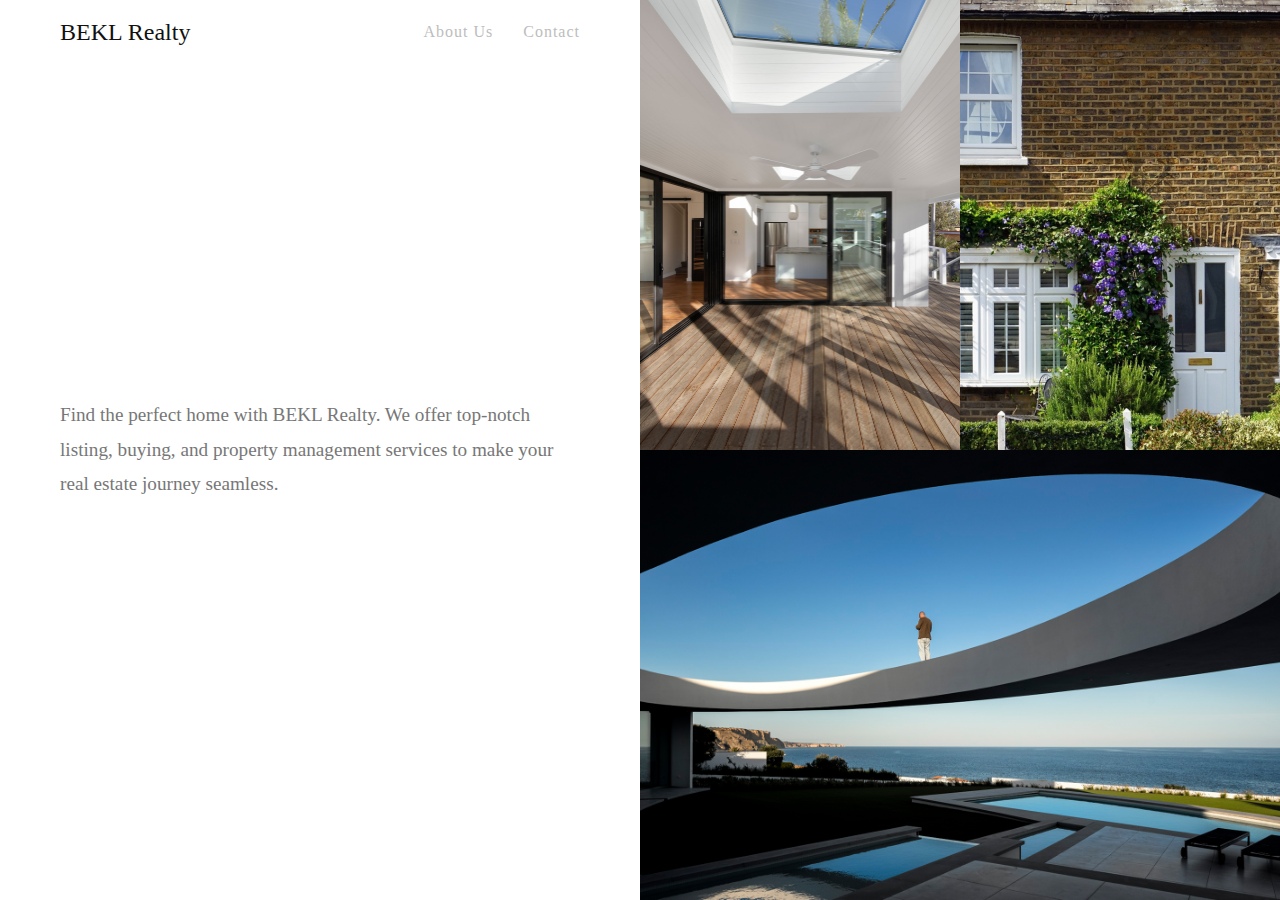
<file: index.html>
<!DOCTYPE html>
<html lang="en">
  <head>
    <meta charset="UTF-8" />
    <meta http-equiv="X-UA-Compatible" content="IE=edge" />
    <meta name="viewport" content="width=device-width, initial-scale=1.0" />
    <link rel="stylesheet" href="css/reset.css" />
    <link rel="stylesheet" href="css/style.css" />
    <title>BEKL Realty</title>
  </head>
  <body>
    <section class="header">
      <div class="header_banner header_intro">
        <header class="header_navbar">
          <a href="#" class="logo_name">BEKL Realty</a>
          <ul class="header_navbar-menu">
            <li class="menu_item"><a href="#">About Us</a></li>
            <li class="menu_item"><a href="#">Contact</a></li>
          </ul>
        </header>
        <div class="header_content">
         <!-- <h2>Services</h2> -->
          <p>
            Find the perfect home with BEKL Realty. We offer top-notch listing, buying, and property management services to make your real estate journey seamless.
          </p>
          <!-- <a href="#" class="btn btn-readMore">Read more</a> -->
        </div>
        <!-- <ul class="header_socialIcons">
          <h3>Follow me on</h3>
          <li class="social-icon">
            <a href="https://www.linkedin.com/in/nhangdang107/"
              ><img src="./img/linkedin-icon.png" alt="Linkedin icon"
            /></a>
          </li>
          <li class="social-icon">
            <a href="https://github.com/dangvannhang"
              ><img src="./img/github-icon.png" alt="Github icon"
            /></a>
          </li>
        </ul> -->
      </div>

      <div class="header_banner header_library">
        <figure class="library-box">
          <!-- <img class="" src="./img/cool-girl.jpg" alt="" /> -->
          <img class="" src="./img/Stella.jpg" alt="" />
        </figure>

        <figure class="library-box">
          <!-- <img class="" src="./img/confident-girl.jpg" alt="" /> -->
          <img class="" src="./img/happy.jpg" alt="" />
        </figure>
        <figure class="library-box">
          <!-- <img class="" src="./img/designer.jpg" alt="" /> -->
          <img class="" src="./img/frank.png" alt="" />
        </figure>
      </div>
    </section>
  </body>
</html>
</file>
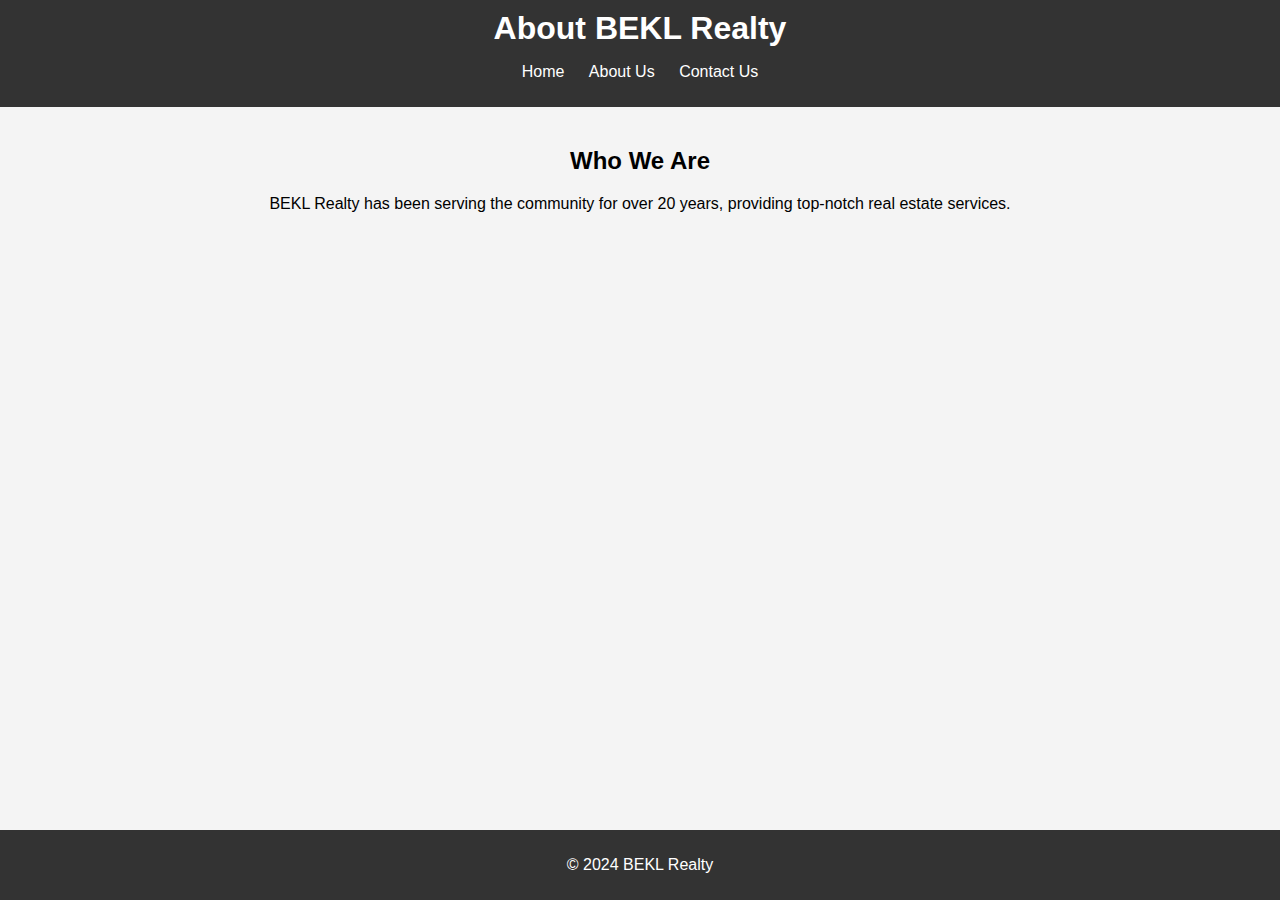
<file: about.html>
<!DOCTYPE html>
<html lang="en">
<head>
    <meta charset="UTF-8">
    <meta name="viewport" content="width=device-width, initial-scale=1.0">
    <title>BEKL Realty - About Us</title>
    <link rel="stylesheet" href="styles.css">
</head>
<body>
    <header>
        <h1>About BEKL Realty</h1>
        <nav>
            <ul>
                <li><a href="index.html">Home</a></li>
                <li><a href="about.html">About Us</a></li>
                <li><a href="contact.html">Contact Us</a></li>
            </ul>
        </nav>
    </header>
    <main>
        <h2>Who We Are</h2>
        <p>BEKL Realty has been serving the community for over 20 years, providing top-notch real estate services.</p>
    </main>
    <footer>
        <p>&copy; 2024 BEKL Realty</p>
    </footer>
</body>
</html>
</file>
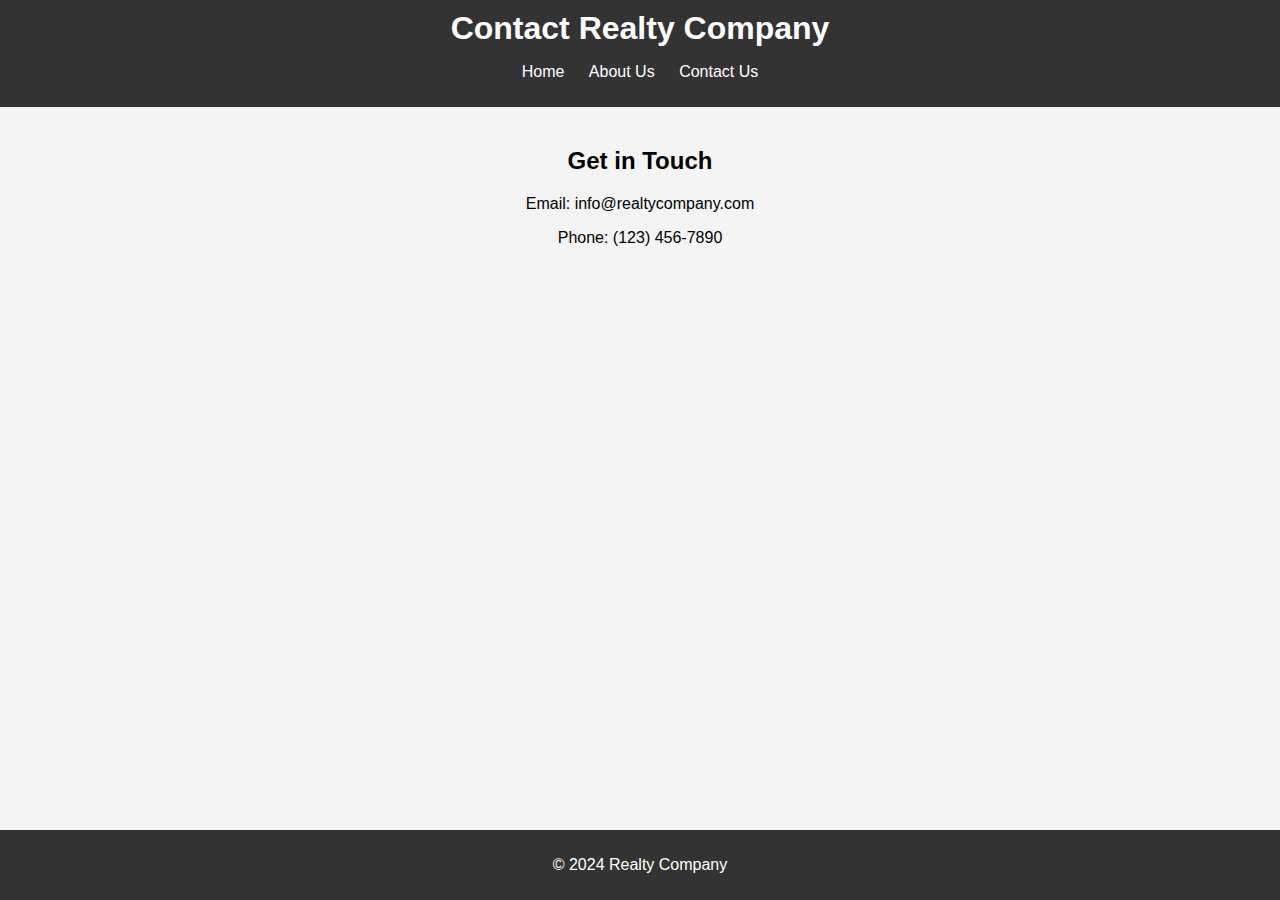
<file: contact.html>
<!DOCTYPE html>
<html lang="en">
<head>
    <meta charset="UTF-8">
    <meta name="viewport" content="width=device-width, initial-scale=1.0">
    <title>Realty Company - Contact Us</title>
    <link rel="stylesheet" href="styles.css">
</head>
<body>
    <header>
        <h1>Contact Realty Company</h1>
        <nav>
            <ul>
                <li><a href="index.html">Home</a></li>
                <li><a href="about.html">About Us</a></li>
                <li><a href="contact.html">Contact Us</a></li>
            </ul>
        </nav>
    </header>
    <main>
        <h2>Get in Touch</h2>
        <p>Email: info@realtycompany.com</p>
        <p>Phone: (123) 456-7890</p>
    </main>
    <footer>
        <p>&copy; 2024 Realty Company</p>
    </footer>
</body>
</html>
</file>
<file: css/style.css>
@import url('https://fonts.googleapis.com/css2?family=Ubuntu:wght@500&display=swap');

:root {
  --cl-yellow: #ff0;
  --cl-black: #111;
  --cl-black-light: #333;
  --cl-gray: #bdbdbd;
  --cl-gray-dark: #777;
  --cl-white: #fff;
}

* {
  margin: 0;
  padding: 0;
  box-sizing: border-box;
  font-family: 'Segoe UI', Tahoma, Geneva, Verdana, sans-serif;
}
/* --header */
.header {
  display: grid;
  grid-template-columns: 1fr 1fr;
}
.header .header_banner {
  position: relative;
  height: 100vh;
}
.header .header_banner:last-child {
  background: var(--cl-yellow);
}
/* --header --header_intro */
.header .header_intro {
  display: flex;
  justify-content: center;
  align-items: center;
  padding: 20px 60px;
}

/* --header --header_intro --header_navbar*/
.header_navbar {
  position: absolute;
  top: 0;
  left: 0;
  width: 100%;
  display: flex;
  justify-content: space-between;
  padding: 20px 60px;
  align-items: center;
}
.header_navbar .logo_name {
  position: relative;
  font-size: 1.5em;
  color: var(--cl-black);
  font-weight: 700px;
  text-decoration: none;
}
.header_navbar .header_navbar-menu {
  display: flex;
  list-style: none;
}
.header_navbar-menu .menu_item {
  margin-left: 30px;
}
.header_navbar-menu .menu_item a {
  text-decoration: none;
  font-weight: 500;
  color: var(--cl-gray);
  letter-spacing: 1px;
}
.header_navbar-menu .menu_item a:hover {
  color: var(--cl-black-light);
}
/* --header --header_intro --header_content */
.header_content h2 {
  font-size: 4em;
  color: var(--cl-black-light);
}
.header_content p {
  font-size: 1.2em;
  color: var(--cl-gray-dark);
  line-height: 1.8em;
}
.btn-readMore {
  display: inline-block;
  font-size: 1.3em;
  margin-top: 20px;
  color: var(--cl-black-light);
  text-decoration: none;
  font-weight: 500;
  border: 2px solid var(--cl-black-light);
  padding: 10px 30px;
  letter-spacing: 1px;
  transition: 0.5s;
}
.btn-readMore:hover {
  background-color: var(--cl-black-light);
  color: var(--cl-white);
  letter-spacing: 2px;
}

/* --header --header_intro --header-socialIcon */
.header_socialIcons {
  position: absolute;
  bottom: 20px;
  right: 30px;
  display: flex;
  justify-content: center;
  align-items: center;
}
.header_socialIcons h3 {
  font-weight: 500;
  color: var(--cl-gray);
  letter-spacing: 1px;
}
.header_socialIcons li.social-icon {
  margin-left: 20px;
}
.header_socialIcons .social-icon img {
  max-width: 30px;
  max-height: 30px;
}

/* --header --header_library */
.header_library {
  display: flex;
  flex-wrap: wrap;
}

.header_library .library-box {
  position: relative;
  width: 50%;
  height: 50vh;
}
.header_library .library-box:nth-child(3) {
  width: 100%;
}

.header_library .library-box img {
  position: absolute;
  top: 0;
  left: 0;
  width: 100%;
  height: 100%;
  object-fit: cover;
}

/* ______________responsive______________ */

@media (max-width: 991px) {
  .header {
    grid-template-columns: 1fr;
  }
  .header .header_banner.header_intro {
    padding: 20px 40px;
    height: 60vh;
  }
  .header .header_intro .header_navbar {
    padding: 40px;
  }
  .header .header_banner.header_library {
    height: auto;
  }
}

@media (max-width: 600px) {
  .header_intro .header_content h2 {
    font-size: 3em;
  }
  .header_library .library-box {
    position: relative;
    width: 100%;
    height: 40vh;
  }
}
</file>
<file: styles.css>
body {
    font-family: Arial, sans-serif;
    margin: 0;
    padding: 0;
    background-color: #f4f4f4;
}

header {
    background-color: #333;
    color: #fff;
    padding: 10px 0;
    text-align: center;
}

header h1 {
    margin: 0;
}

nav ul {
    list-style: none;
    padding: 0;
}

nav ul li {
    display: inline;
    margin: 0 10px;
}

nav ul li a {
    color: #fff;
    text-decoration: none;
}

main {
    padding: 20px;
    text-align: center;
}

footer {
    background-color: #333;
    color: #fff;
    text-align: center;
    padding: 10px 0;
    position: fixed;
    width: 100%;
    bottom: 0;
}
</file>
